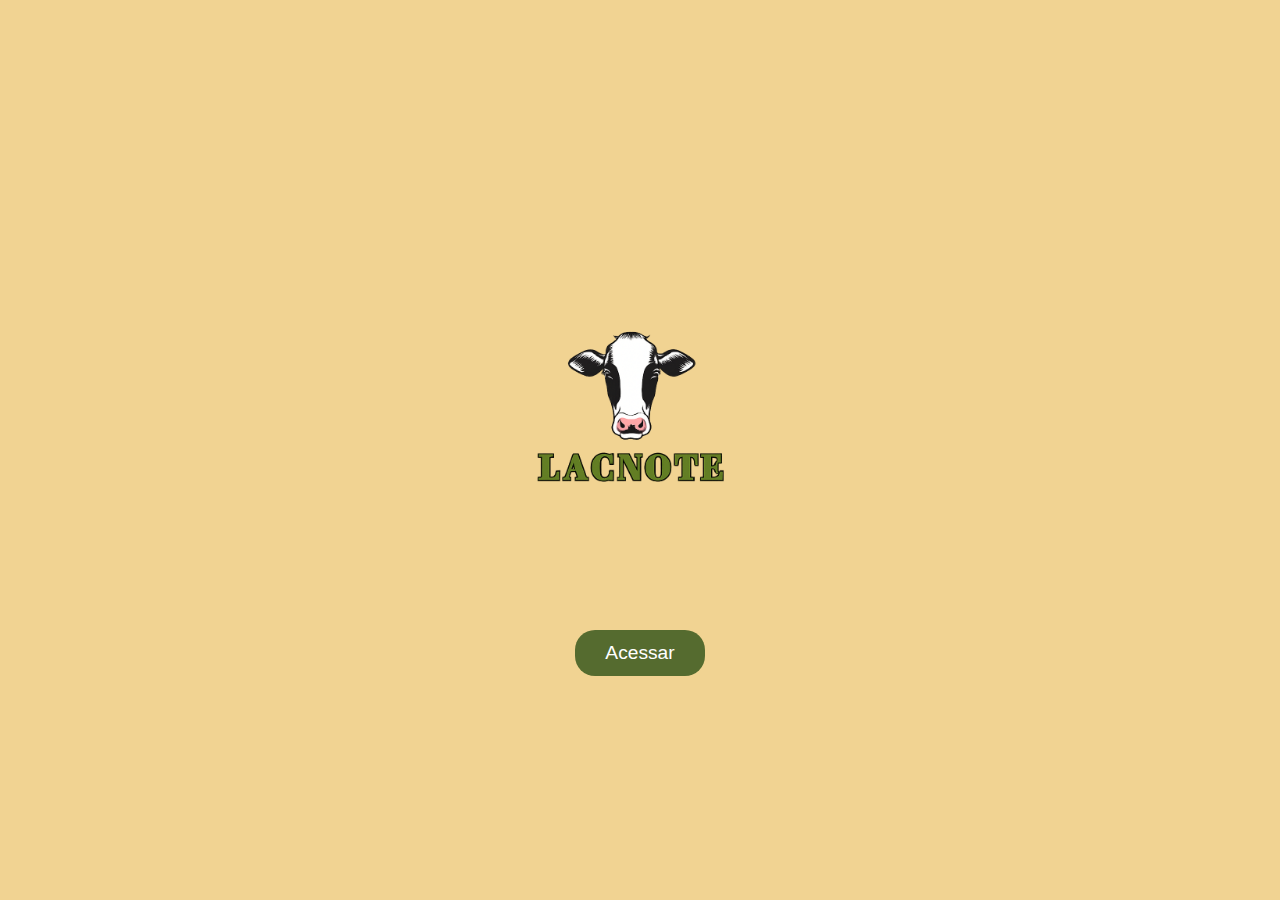
<file: index.html>
<html>
<head>
    <meta charset="UTF-8">
    <title>LacNote</title>
    <link rel="shortcut icon" type="image/x-icon" href="imagens/logo.png">
    <link rel="stylesheet" href="../scr/assets/styles/style.css">
</head>
<body>
    <div class="container">
        <div class="logo">
            <img src="../scr/assets/images/logolac.png" >
        </div>
        <a href="../scr/pages/login/index.html" class="botao">Acessar</a>
    </div>
</body>
</html>
</file>
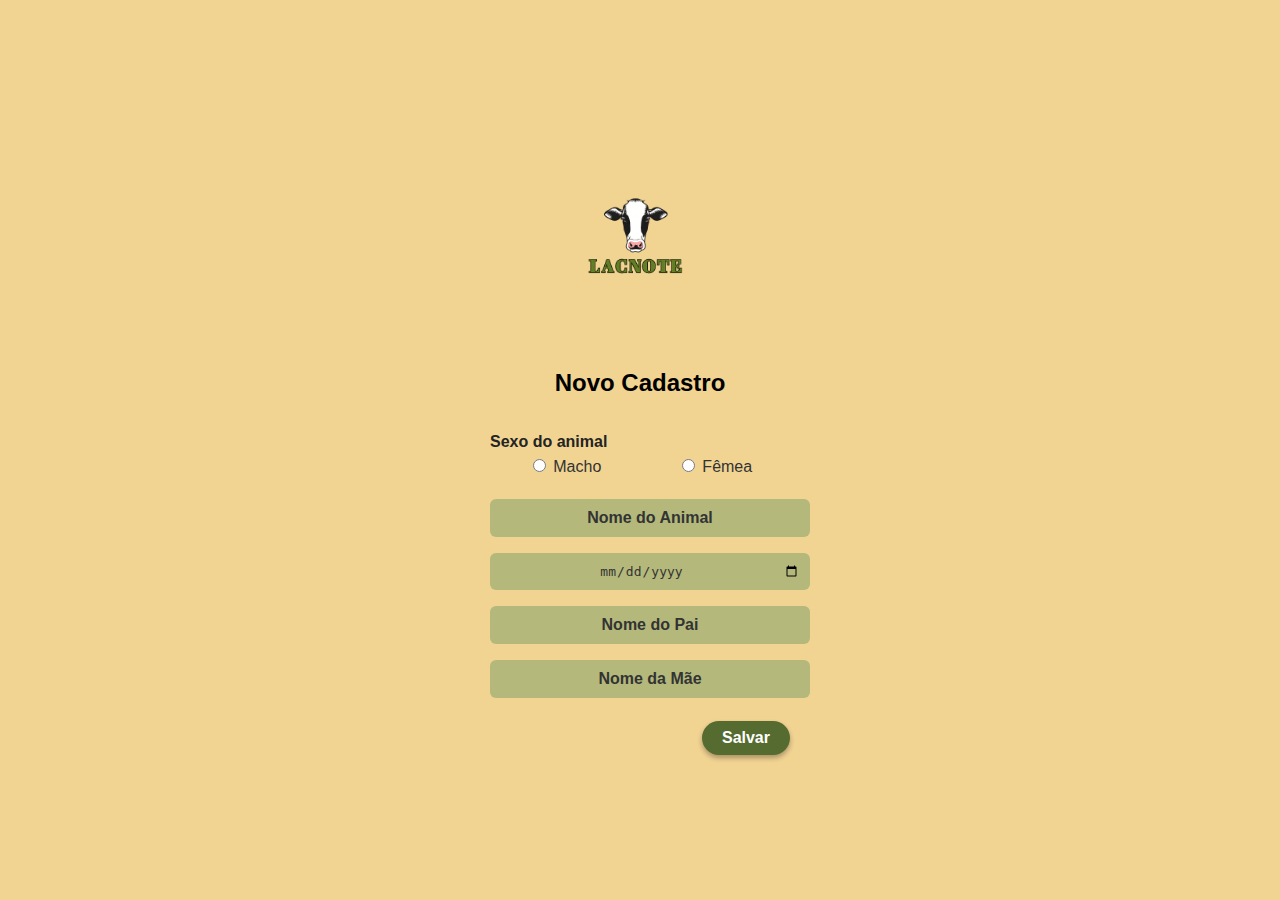
<file: scr/pages/cadastro-animal/index.html>
<!DOCTYPE html>
<html lang="pt-BR">
<head>
    <meta charset="UTF-8">
    <meta name="viewport" content="width=device-width, initial-scale=1.0">
    <title>LacNote - Novo Cadastro</title>
    <link rel="stylesheet" href="style.css">
</head>
<body>
    <div class="container">

        <div class="topo">
            <div class="logo-container">
                <img src="../../assets/images/logolac.png" class="logo">
            </div>
        </div>

        <h2 class="subtitulo">Novo Cadastro</h2>

        <form>
            <p class="label">Sexo do animal</p>
            <div class="animalb">
                <label><input type="radio" name="animalb" value="macho"> Macho</label>
                <label><input type="radio" name="animalb" value="femea"> Fêmea</label>
            </div>

            <input type="text" placeholder="Nome do Animal" required>
            <input type="date" placeholder="Data de Nascimento" required>
            <input type="text" placeholder="Nome do Pai">
            <input type="text" placeholder="Nome da Mãe">

            <button type="submit" class="botao">Salvar</button>
        </form>
    </div>
</body>
</html>
</file>
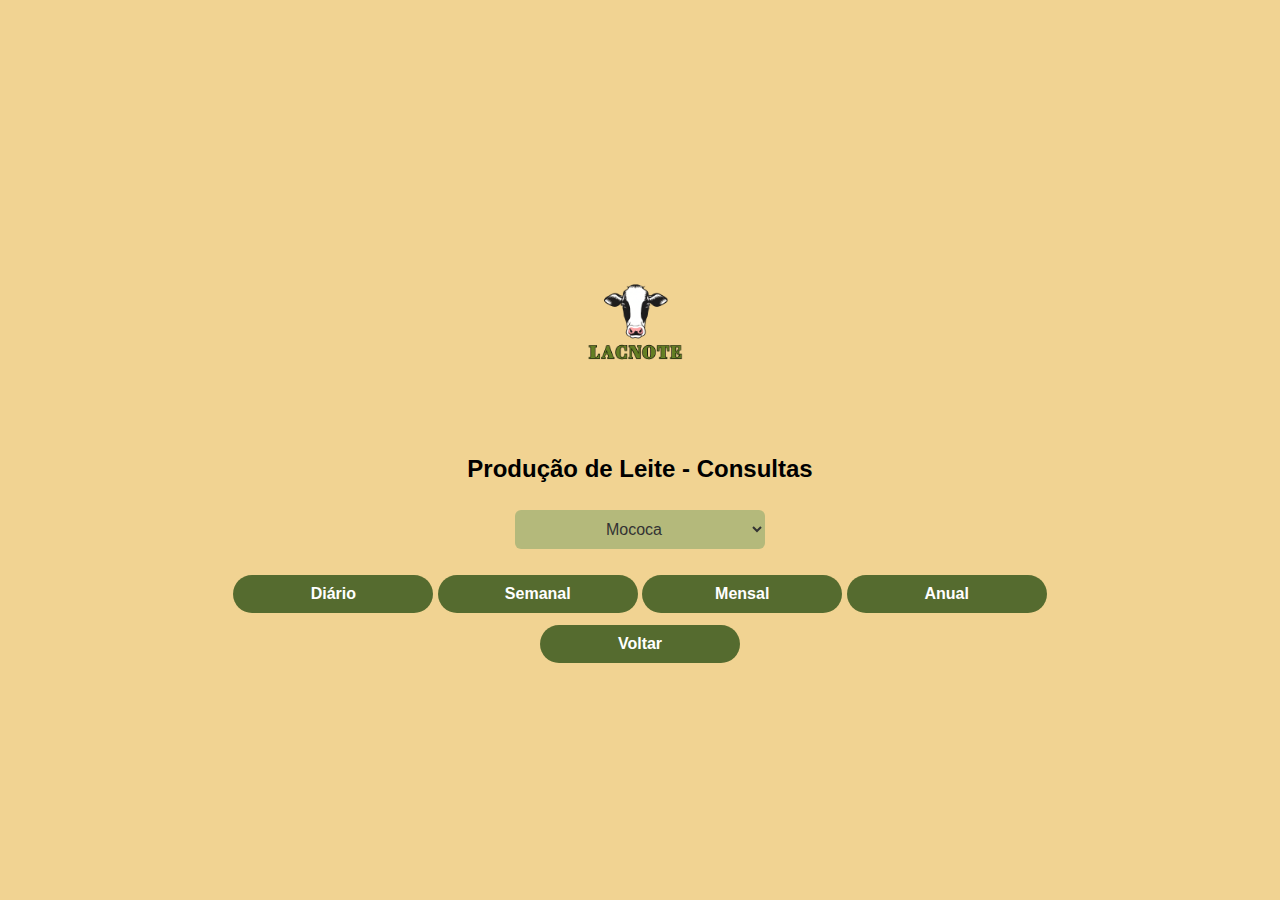
<file: scr/pages/consulta-lactacao/index.html>
<!DOCTYPE html>
<html lang="pt-BR">
<head>
  <meta charset="UTF-8">
  <title>LacNote</title>
  <link rel="stylesheet" href="style.css">
</head>

<body>
  <!-- CONSULTAS -->
  <div id="producao-consultas" class="container ativo">
    <div class="topo">
      <div class="logo-container">
        <img src="../../assets/images/logolac.png" alt="Logo LacNote" class="logo">
      </div>
    </div>

    <h2 class="subtitulo">Produção de Leite - Consultas</h2>

    <select id="animal" name="animal">
      <option value="mococa">Mococa</option>
      <option value="mimosa">Mimosa</option>
      <option value="estrela">Estrela</option>
    </select>

    <div>
      <button class="btn" onclick="mostrarTela('producao-diaria')">Diário</button>
      <button class="btn" onclick="mostrarTela('producao-semanal')">Semanal</button>
      <button class="btn" onclick="mostrarTela('producao-mensal')">Mensal</button>
      <button class="btn" onclick="mostrarTela('producao-anual')">Anual</button>   
        
    </div>
    <center> 
      <button class="btn"><a href="../main/site4.html">Voltar</a></button>
    </center> 
  </div>

  <!-- DIÁRIA -->
  <div id="producao-diaria" class="container">
    <h2 class="subtitulo">Produção de Leite - Por Turno</h2>
    <label>Manhã:</label>
    <input type="text" placeholder="2 Litros"><br>
    <label>Tarde:</label>
    <input type="text" placeholder="2 Litros"><br>
    <label>Noite:</label>
    <input type="text" placeholder="2 Litros"><br><br>
    <button class="btn" onclick="mostrarTela('producao-consultas')">Voltar</button>
  </div>

  <!-- SEMANAL -->
  <div id="producao-semanal" class="container">
    <h2 class="subtitulo">Produção de Leite - Semanal</h2>
    <label>Semana 1:</label>
    <input type="text" placeholder="Total (L)"><br>
    <label>Semana 2:</label>
    <input type="text" placeholder="Total (L)"><br><br>
    <button class="btn" onclick="mostrarTela('producao-consultas')">Voltar</button>
  </div>

  <!-- MENSAL -->
  <div id="producao-mensal" class="container">
    <h2 class="subtitulo">Produção de Leite - Mensal</h2>
    <label>Mês:</label>
    <input type="text" placeholder="Total (L)"><br><br>
    <button class="btn" onclick="mostrarTela('producao-consultas')">Voltar</button>
  </div>

  <!-- ANUAL -->
  <div id="producao-anual" class="container">
    <h2 class="subtitulo">Produção de Leite - Anual</h2>
    <label>Ano:</label>
    <input type="text" placeholder="Total (L)"><br><br>
    <button class="btn" onclick="mostrarTela('producao-consultas')">Voltar</button>
  </div>

  <!-- SCRIPT -->
  <script>
    function mostrarTela(id) {
      // Oculta todas as divs com classe container
      document.querySelectorAll('.container').forEach(div => {
        div.classList.remove('ativo');
      });
      // Mostra apenas a div clicada
      document.getElementById(id).classList.add('ativo');
    }
    
  </script>
</body>
</html>
</file>
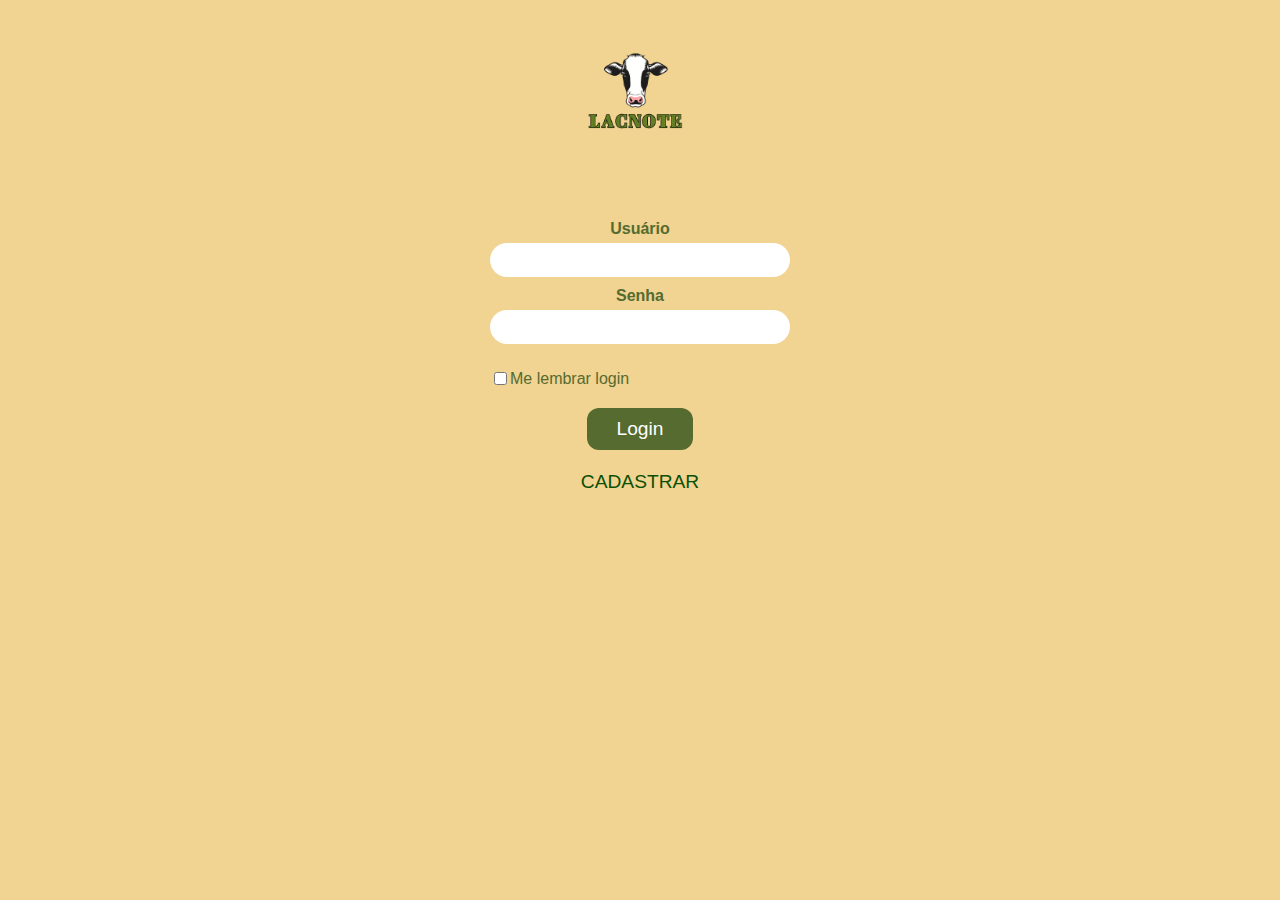
<file: scr/pages/login/index.html>
<html>
<head>
    <meta name="viewport">
    <title>LacNote - Login</title>
    <link rel="stylesheet" href="style.css">
</head>
<body>
    <div class="container">
        <div class="logo">
            <img src="../../assets/images/logolac.png">
        </div>

        <form>
            <label>Usuário</label>
            <input type="text" id="usuario" name="usuario">

            <label>Senha</label>
            <input type="password" id="senha" name="senha">

            <div class="opcoes">
                <label><input type="checkbox"> Me lembrar login</label>
            </div>

            <button type="submit" class="botao">Login</button>
        </form>
        <a href="site.html" class="botao1">CADASTRAR</a>
    </div>
</body>
</html>
</file>
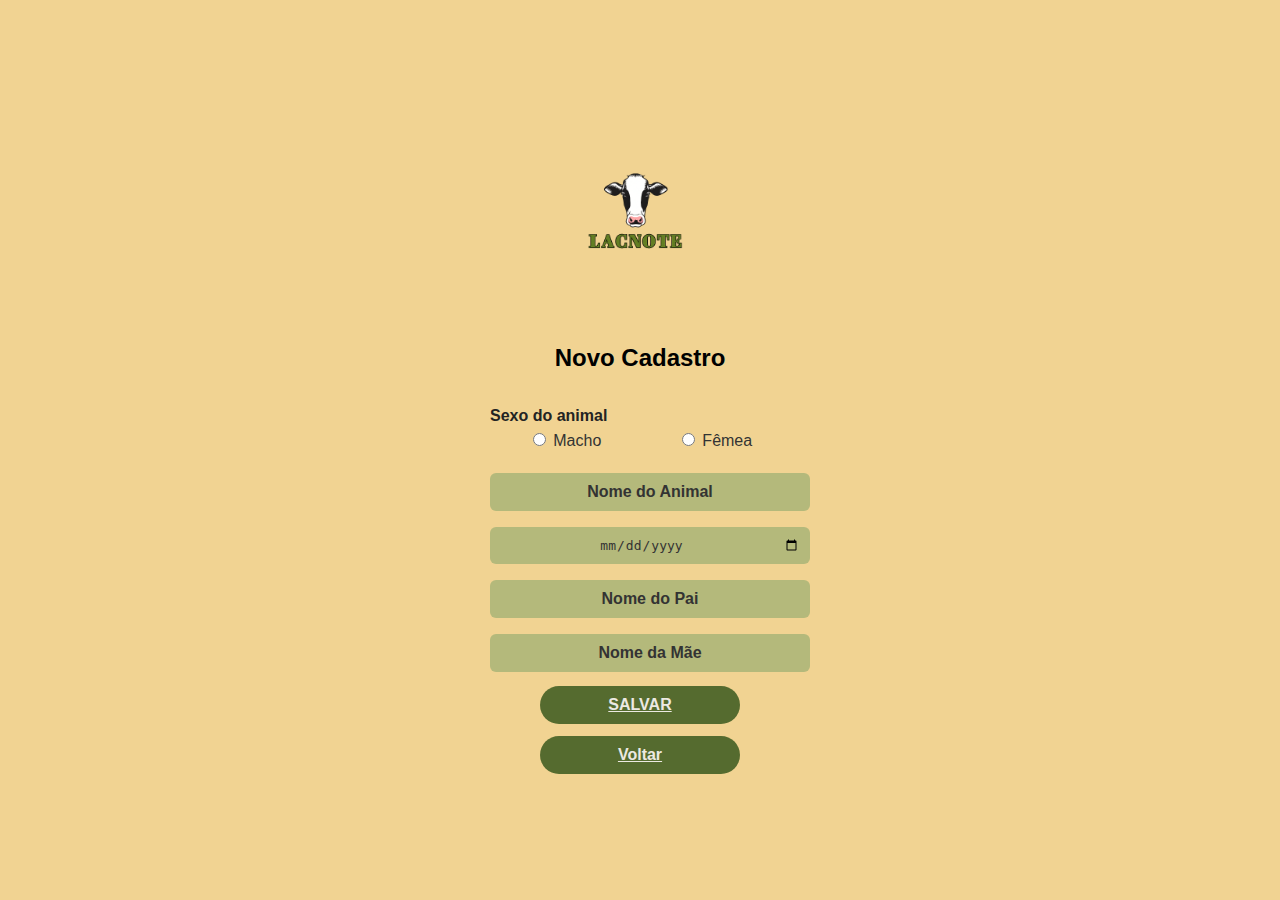
<file: scr/pages/cadastro-animal/cadastro.html>
<!DOCTYPE html>
<html lang="pt-BR">
<head>
    <meta charset="UTF-8">
    <meta name="viewport" content="width=device-width, initial-scale=1.0">
    <title>LacNote - Novo Cadastro</title>
    <link rel="stylesheet" href="style.css">
</head>
<body>
    <div class="container">

        <div class="topo">
            <div class="logo-container">
                <img src="../../assets/images/logolac.png" class="logo">
            </div>
        </div>

        <h2 class="subtitulo">Novo Cadastro</h2>

        <form>
            <p class="label">Sexo do animal</p>
            <div class="animalb">
                <label><input type="radio" name="animalb" value="macho"> Macho</label>
                <label><input type="radio" name="animalb" value="femea"> Fêmea</label>
            </div>

            <input type="text" placeholder="Nome do Animal" required>
            <input type="date" placeholder="Data de Nascimento" required>
            <input type="text" placeholder="Nome do Pai">
            <input type="text" placeholder="Nome da Mãe">
            <center> 

                <button type="submit" class="botoesVoltar">
                    <a href="../main/site4.html">SALVAR</a>
                </button>   
                
                <button class="botoesVoltar"><a href="../main/site4.html">Voltar</a></button>
            </center>
        </form>
    </div>
</body>
</html>
</file>
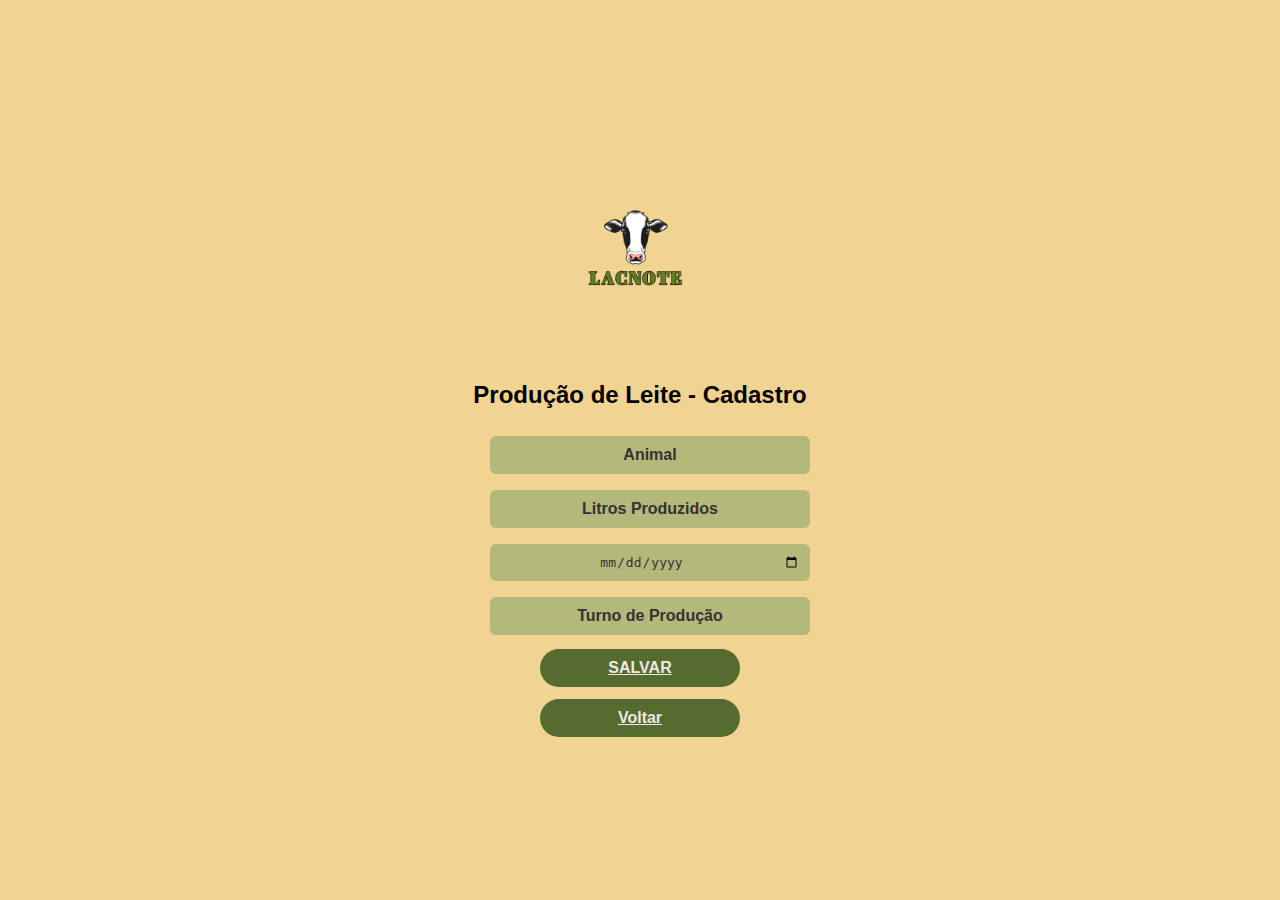
<file: scr/pages/cadastro-lactacao/site8.html>
<!DOCTYPE html>
<html lang="pt-BR">
<head>
    <meta charset="UTF-8">
    <meta name="viewport" content="width=device-width, initial-scale=1.0">
    <title>LacNote - Novo Cadastro</title>
    <link rel="stylesheet" href="estilo5.css">
</head>
<body>
    <div class="container">

        <div class="topo">
            <div class="logo-container">
               <img src="../../assets/images/logolac.png" class="logo">
            </div>
        </div>

        <h2 class="subtitulo">Produção de Leite - Cadastro</h2>

        <form>
            <input type="text" placeholder="Animal" required>
            <input type="text" placeholder="Litros Produzidos" required>
            <input type="date" placeholder="Data de Nascimento" required>
            <input type="text" placeholder="Turno de Produção">
            <center> 
                <button type="submit" class="botoesVoltar">
                    <a href="../main/site4.html">SALVAR</a>
                </button>   
                
                <button class="botoesVoltar"><a href="../main/site4.html">Voltar</a></button>
            </center>
        </form>
    </div>
</body>
</html>
</file>
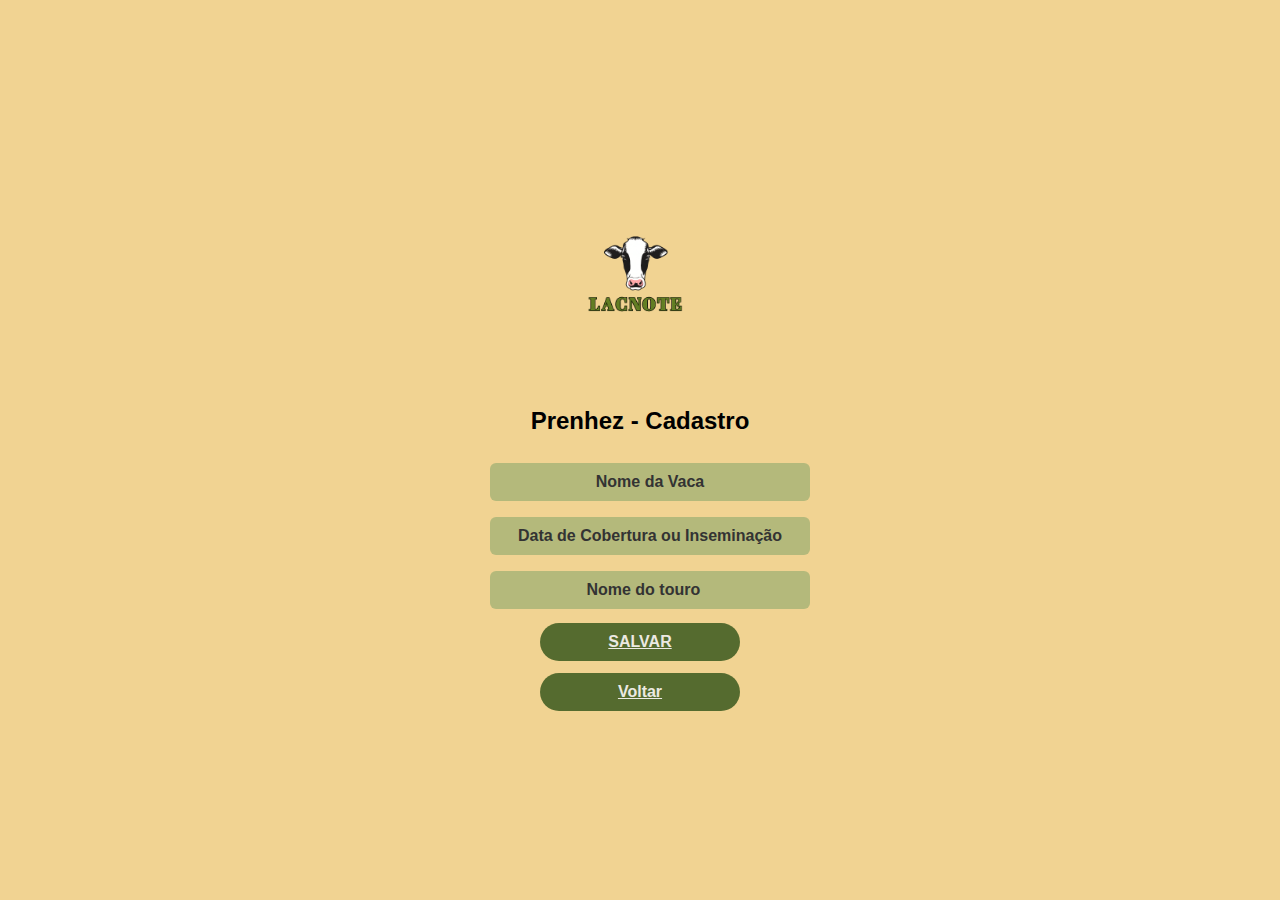
<file: scr/pages/cadastro-prenhez/site11.html>
<!DOCTYPE html>
<html lang="pt-BR">
<head>
    <meta charset="UTF-8">
    <meta name="viewport" content="width=device-width, initial-scale=1.0">
    <title>LacNote - Novo Cadastro</title>
    <link rel="stylesheet" href="estilo5.css">
</head>
<body>
    <div class="container">

        <div class="topo">
            <div class="logo-container">
                <img src="../../assets/images/logolac.png" class="logo">
            </div>
        </div>

        <h2 class="subtitulo">Prenhez - Cadastro</h2>

        <form>
            <input type="text" placeholder="Nome da Vaca" required>
            <input type="text" placeholder="Data de Cobertura ou Inseminação" required>
            <input type="text" placeholder="Nome do touro   ">
            <center> 
                <button type="submit" class="botoesVoltar">
                    <a href="../main/site4.html">SALVAR</a>
                </button>   
                
                <button class="botoesVoltar"><a href="../main/site4.html">Voltar</a></button>
            </center>

        </form>
    </div>
</body>
</html>
</file>
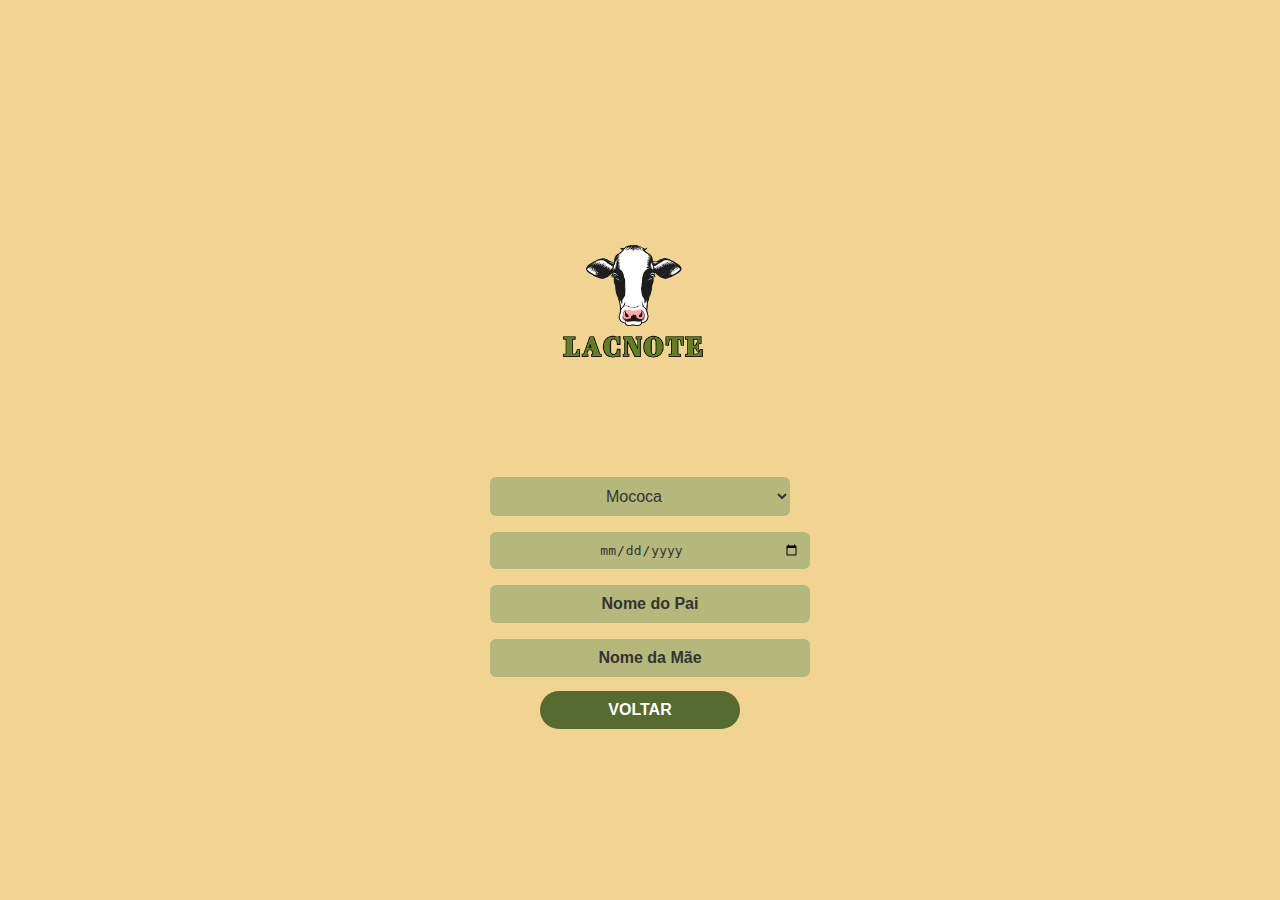
<file: scr/pages/informacao-animal/site6.html>
<!DOCTYPE html>
<html lang="pt-BR">
<head>
    <meta charset="UTF-8">
    <title>LacNote</title>
    <link rel="stylesheet" href="estilo6.css">
</head>
<body>
    <div class="container">

        <div class="topo">
            <div class="logo-container">
                <img src="../../assets/images/logolac.png" class="logo">
            
            </div>
        </div>


        <form>
            <select id="animal" name="animal">
                <option value="mococa">Mococa</option>
                <option value="mimosa">Mimosa</option>
                <option value="estrela">Estrela</option>
            </select>
            <input type="date" placeholder="Data de Nascimento">
            <input type="text" placeholder="Nome do Pai">
            <input type="text" placeholder="Nome da Mãe">

        </form>
    <center><button type="submit" class="btn">
                <a style = 'text-decoration: none; color: white;'href="../main/site4.html">VOLTAR</a>
            </button></center>
    </div>
</body>
</html>
</file>
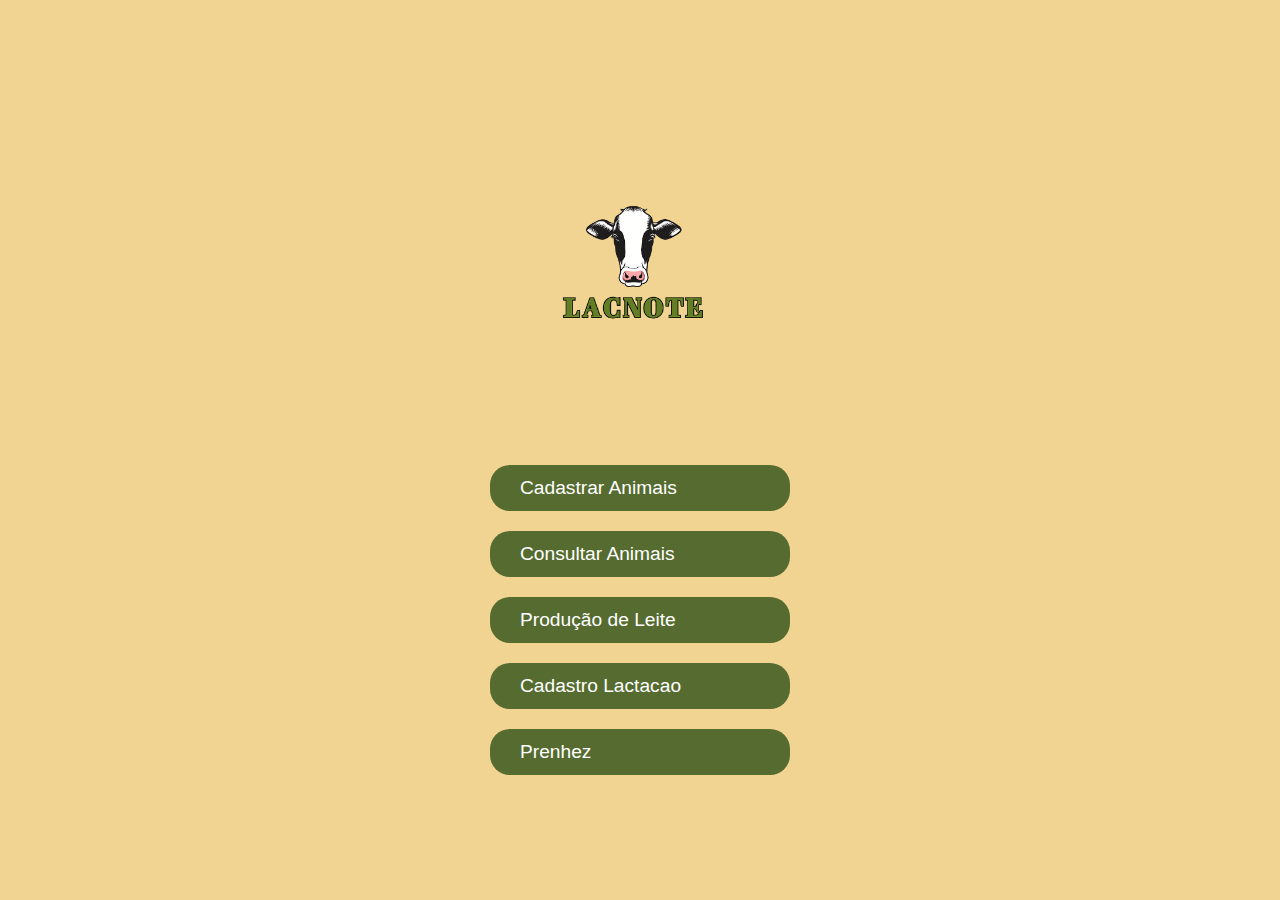
<file: scr/pages/main/site4.html>
<!DOCTYPE html>
<html lang="pt-BR">
<head>
    <meta charset="UTF-8">
    <title>LacNote</title>
    <link rel="stylesheet" href="estilo4.css">
</head>
<body>
    <div class="container">
        <div class="topo">
            <img src="../../assets/images/logolac.png" class="logo">
        </div>

        <div class="botoes">
            <a href="../cadastro-animal/cadastro.html" class="botao">Cadastrar Animais</a>
            <a href="../informacao-animal/site6.html" class="botao">Consultar Animais</a>
            <a href="../consulta-lactacao/index.html" class="botao">Produção de Leite</a>
            <a href="../cadastro-lactacao/site8.html" class="botao">Cadastro Lactacao</a>
            <a href="../cadastro-prenhez/site11.html" class="botao">Prenhez</a>
        </div>
             
    </div>
</body>
</html>
</file>
<file: scr/assets/styles/style.css>
body {
    margin: 0;
    padding: 0;
    background-color: #f1d392;
    font-family: Arial, sans-serif;
}

.container {
    display: flex;
    flex-direction: column;
    align-items: center;
    justify-content: center;
    height: 100vh;
}

.logo img {
    width: 400px;
    height: 400px;
    border-radius: 50%;
}

.botao {
    display: inline-block;
    margin-top: 5px;
    padding: 12px 30px;
    background-color: #556b2f;
    color: white;
    font-size: 1.2em;
    text-decoration: none;
    border-radius: 20px;
}

.botao:hover {
    background-color: #445522;
}
</file>
<file: scr/pages/cadastro-animal/style.css>
body {
    margin: 0;
    padding: 0;
    background-color: #f1d392;
    font-family: Arial, sans-serif;
}
a{
    color: #ece9e2;
}
.container {
    display: flex;
    flex-direction: column;
    align-items: center;
    justify-content: center;
    height: 100vh;
}

.logo img {
    width: 400px;
    height: 400px;
    border-radius: 50%;
}

.topo {
    display: flex;
    justify-content: space-between;
    align-items: center;
    width: 100%;
}

.voltar {
    font-size: 1.5em;
    cursor: pointer;
    color: #ffffff;
}

.logo-container {
    text-align: center;
    flex: 1;
}

.logo {
    width: 200px;
    height: auto;
}


form {
    display: flex;
    flex-direction: column;
    width: 100%;
    max-width: 300px;
}

.label {
    margin-bottom: 5px;
    font-weight: bold;
    color: #232323;
}

.animalb {
    display: flex;
    justify-content: space-around;
    margin-bottom: 15px;
}

.animalb label {
    font-size: 1em;
    color: #333;
}

input[type="text"], 
input[type="date"] {
    width: 100%;
    padding: 10px;
    margin: 8px 0;
    border: none;
    border-radius: 6px;
    background-color: #b4b97b;
    text-align: center;
    font-size: 1em;
    color: #333;
}

input::placeholder {
    color: #333;
    font-weight: bold;
}

.botoesVoltar{
     width: 200px;
  padding: 10px;
  margin: 6px 0;
  background-color: #556b2f;
  color: white;
  font-size: 1em;
  font-weight: bold;
  border: none;
  border-radius: 20px;
  cursor: pointer;
}
 .botoesVoltar:hover{
    background-color: #6a8235;
 }

.botao {
    align-self: flex-end;
    padding: 8px 20px;
    margin-top: 15px;
    background-color: #556b2f;
    color: white;
    font-size: 1em;
    font-weight: bold;
    border: none;
    border-radius: 20px;
    cursor: pointer;
    box-shadow: 0px 3px 5px rgba(0, 0, 0, 0.3);
    transition: background-color 0.3s ease;
}

.botao:hover {
    background-color: #445522;
}
</file>
<file: scr/pages/consulta-lactacao/style.css>
body {
  margin: 0;
  padding: 0;
  background-color: #f1d392;
  font-family: Arial, sans-serif;
}

/* Cada container começa escondido */
.container {
  display: none;
  flex-direction: column;
  align-items: center;
  justify-content: center;
  height: 100vh;
}

/* Somente o ativo aparece */
.container.ativo {
  display: flex;
}

.logo-container {
  text-align: center;
  flex: 1;
}

.logo {
  width: 200px;
  height: auto;
}

.titulo {
  font-size: 1em;
  color: #556b2f;
  font-weight: bold;
  margin: 0;
}

input[type="text"],
select {
  width: 100%;
  max-width: 250px;
  padding: 10px;
  margin: 8px 0 20px 0;
  border: none;
  border-radius: 6px;
  background-color: #b4b97b;
  text-align: center;
  font-size: 1em;
  color: #333;
}

input::placeholder {
  color: #333;
  font-weight: bold;
}

.btn {
  width: 200px;
  padding: 10px;
  margin: 6px 0;
  background-color: #556b2f;
  color: white;
  font-size: 1em;
  font-weight: bold;
  border: none;
  border-radius: 20px;
  cursor: pointer;
}

a {
color: white;
text-decoration: None;
}

.btn:hover {
  background-color: #6a8235;
}
</file>
<file: scr/pages/login/style.css>
body {
    margin: 0;
    padding: 0;
    background-color: #f1d392;
    font-family: Arial, sans-serif;
}

.container {
    display: flex;
    flex-direction: column;
    align-items: center;
    justify-content: center;
}

.logo {
    text-align: center;
    margin-bottom: 10px;
}

.logo img {
    width: 200px;
    height: auto;
    border-radius: 50%;
}

form {
    display: flex;
    flex-direction: column;
    align-items: center;
    width: 80%;
    max-width: 300px;
}

label {
    color: #556b2f;
    font-weight: bold;
    margin-top: 10px;
}

input[type="text"], 
input[type="password"] {
    width: 100%;
    padding: 8px;
    margin-top: 5px;
    border: none;
    border-radius: 20px;
    text-align: center;
    font-size: 1em;
}

.opcoes {
    margin: 15px 0;
    width: 100%;
    display: flex;
}

.opcoes label {
    font-weight: normal;
    color: #556b2f;
    display: flex;
    align-items: center;
    margin-bottom: 5px;
}


.botao {
    padding: 10px 30px;
    background-color: #556b2f;
    color: white;
    font-size: 1.2em;
    text-decoration: none;
    border: none;
    border-radius: 12px;
}

.botao1 {
    padding: 5px 5px;
    color: rgb(11, 80, 2);
    font-size: 1.2em;
    text-decoration: none;
    border: none;
    
}


.botao:hover {
    background-color: #445522;
}
</file>
<file: scr/pages/cadastro-lactacao/estilo5.css>
body {
    margin: 0;
    padding: 0;
    background-color: #f1d392;
    font-family: Arial, sans-serif;
}
a{
    color: #ece9e2;
}
.container {
    display: flex;
    flex-direction: column;
    align-items: center;
    justify-content: center;
    height: 100vh;
}

.logo img {
    width: 400px;
    height: 400px;
    border-radius: 50%;
}

.topo {
    display: flex;
    justify-content: space-between;
    align-items: center;
    width: 100%;
}

.voltar {
    font-size: 1.5em;
    cursor: pointer;
    color: #333;
}

.logo-container {
    text-align: center;
    flex: 1;
}

.logo {
    width: 200px;
    height: auto;
}


form {
    display: flex;
    flex-direction: column;
    width: 100%;
    max-width: 300px;
}

.label {
    margin-bottom: 5px;
    font-weight: bold;
    color: #333;
}

.animalb {
    display: flex;
    justify-content: space-around;
    margin-bottom: 15px;
}

.animalb label {
    font-size: 1em;
    color: #333;
}



input[type="text"], 
input[type="date"] {
    width: 100%;
    padding: 10px;
    margin: 8px 0;
    border: none;
    border-radius: 6px;
    background-color: #b4b97b;
    text-align: center;
    font-size: 1em;
    color: #333;
}

input::placeholder {
    color: #333;
    font-weight: bold;
}

.botao {
    align-self: flex-end;
    padding: 8px 20px;
    margin-top: 15px;
    background-color: #556b2f;
    color: white;
    font-size: 1em;
    font-weight: bold;
    border: none;
    border-radius: 20px;
    cursor: pointer;
    box-shadow: 0px 3px 5px rgba(255, 255, 255, 0.3);
    transition: background-color 0.3s ease;
}

.botao:hover {
    background-color: #445522;
}
.botoesVoltar{
     width: 200px;
  padding: 10px;
  margin: 6px 0;
  background-color: #556b2f;
  color: white;
  font-size: 1em;
  font-weight: bold;
  border: none;
  border-radius: 20px;
  cursor: pointer;
}
 .botoesVoltar:hover{
    background-color: #6a8235;
 }
</file>
<file: scr/pages/cadastro-prenhez/estilo5.css>
body {
    margin: 0;
    padding: 0;
    background-color: #f1d392;
    font-family: Arial, sans-serif;
}
a{
    color: #ece9e2;
}
.container {
    display: flex;
    flex-direction: column;
    align-items: center;
    justify-content: center;
    height: 100vh;
}

.logo img {
    width: 400px;
    height: 400px;
    border-radius: 50%;
}

.topo {
    display: flex;
    justify-content: space-between;
    align-items: center;
    width: 100%;
}

.voltar {
    font-size: 1.5em;
    cursor: pointer;
    color: #333;
}

.logo-container {
    text-align: center;
    flex: 1;
}

.logo {
    width: 200px;
    height: auto;
}


form {
    display: flex;
    flex-direction: column;
    width: 100%;
    max-width: 300px;
}

.label {
    margin-bottom: 5px;
    font-weight: bold;
    color: #333;
}

.animalb {
    display: flex;
    justify-content: space-around;
    margin-bottom: 15px;
}

.animalb label {
    font-size: 1em;
    color: #333;
}



input[type="text"], 
input[type="date"] {
    width: 100%;
    padding: 10px;
    margin: 8px 0;
    border: none;
    border-radius: 6px;
    background-color: #b4b97b;
    text-align: center;
    font-size: 1em;
    color: #333;
}

input::placeholder {
    color: #333;
    font-weight: bold;
}

.botao {
    align-self: flex-end;
    padding: 8px 20px;
    margin-top: 15px;
    background-color: #556b2f;
    color: white;
    font-size: 1em;
    font-weight: bold;
    border: none;
    border-radius: 20px;
    cursor: pointer;
    box-shadow: 0px 3px 5px rgba(255, 255, 255, 0.3);
    transition: background-color 0.3s ease;
}

.botao:hover {
    background-color: #445522;
}
.botoesVoltar{
     width: 200px;
  padding: 10px;
  margin: 6px 0;
  background-color: #556b2f;
  color: white;
  font-size: 1em;
  font-weight: bold;
  border: none;
  border-radius: 20px;
  cursor: pointer;
}
 .botoesVoltar:hover{
    background-color: #6a8235;
 }
</file>
<file: scr/pages/informacao-animal/estilo6.css>
body {
    margin: 0;
    padding: 0;
    background-color: #f1d392;
    font-family: Arial, sans-serif;
}
select {
  width: 100%;
  max-width: 300px;
  padding: 10px;
  margin: 8px 0;
  border: none;
  border-radius: 6px;
  background-color: #b4b97b;
  text-align: center;
  font-size: 1em;
  color: #333;
}
.container {
    display: flex;
    flex-direction: column;
    align-items: center;
    justify-content: center;
    height: 100vh;
}

.topo {
    display: flex;
    justify-content: space-between;
    align-items: center;
    width: 100%;
}

.voltar {
    font-size: 1.5em;
    cursor: pointer;
    color: #333;
}

.logo-container {
    text-align: center;
    flex: 1;
}

.logo {
    width: 300px;
    height: auto;
}

form {
    display: flex;
    flex-direction: column;
    width: 100%;
    max-width: 300px;
}

input[type="text"], 
input[type="date"] {
    width: 100%;
    padding: 10px;
    margin: 8px 0;
    border: none;
    border-radius: 6px;
    background-color: #b4b97b;
    text-align: center;
    font-size: 1em;
    color: #333;
}

input::placeholder {
    color: #333;
    font-weight: bold;
}

.btn {
  width: 200px;
  padding: 10px;
  margin: 6px 0;
  background-color: #556b2f;
  color: white;
  font-size: 1em;
  font-weight: bold;
  border: none;
  border-radius: 20px;
  cursor: pointer;
}

.btn:hover {
  background-color: #6a8235;
}
</file>
<file: scr/pages/main/estilo4.css>
body {
    margin: 0;
    padding: 0;
    background-color: #f1d392;
    font-family: Arial, sans-serif;
}

a {
color: white;
text-decoration: None;
gap: 15px;
}

.container {
    display: flex;
    flex-direction: column;
    align-items: center;
    justify-content: center;
    height: 100vh;
}

.topo {
    text-align: center;
    margin-bottom: 30px;
}

.logo {
    width: 300px;
    height: auto;
}

.btn {
  width: 200px;
  padding: 10px;
  margin: 6px 0;
  background-color: #556b2f;
  color: white;
  font-size: 1em;
  font-weight: bold;
  border: none;
  border-radius: 20px;
  cursor: pointer;
}

.btn:hover {
  background-color: #6a8235;
}
.botoes {
    display: flex;
    flex-direction: column;
    gap: 15px;
    width: 80%;
    max-width: 300px;
}

.botao {
    display: inline-block;
    margin-top: 5px;
    padding: 12px 30px;
    background-color: #556b2f;
    color: white;
    font-size: 1.2em;
    text-decoration: none;
    border-radius: 20px;
}

.botao:hover {
    background-color: #445522;
}
</file>
